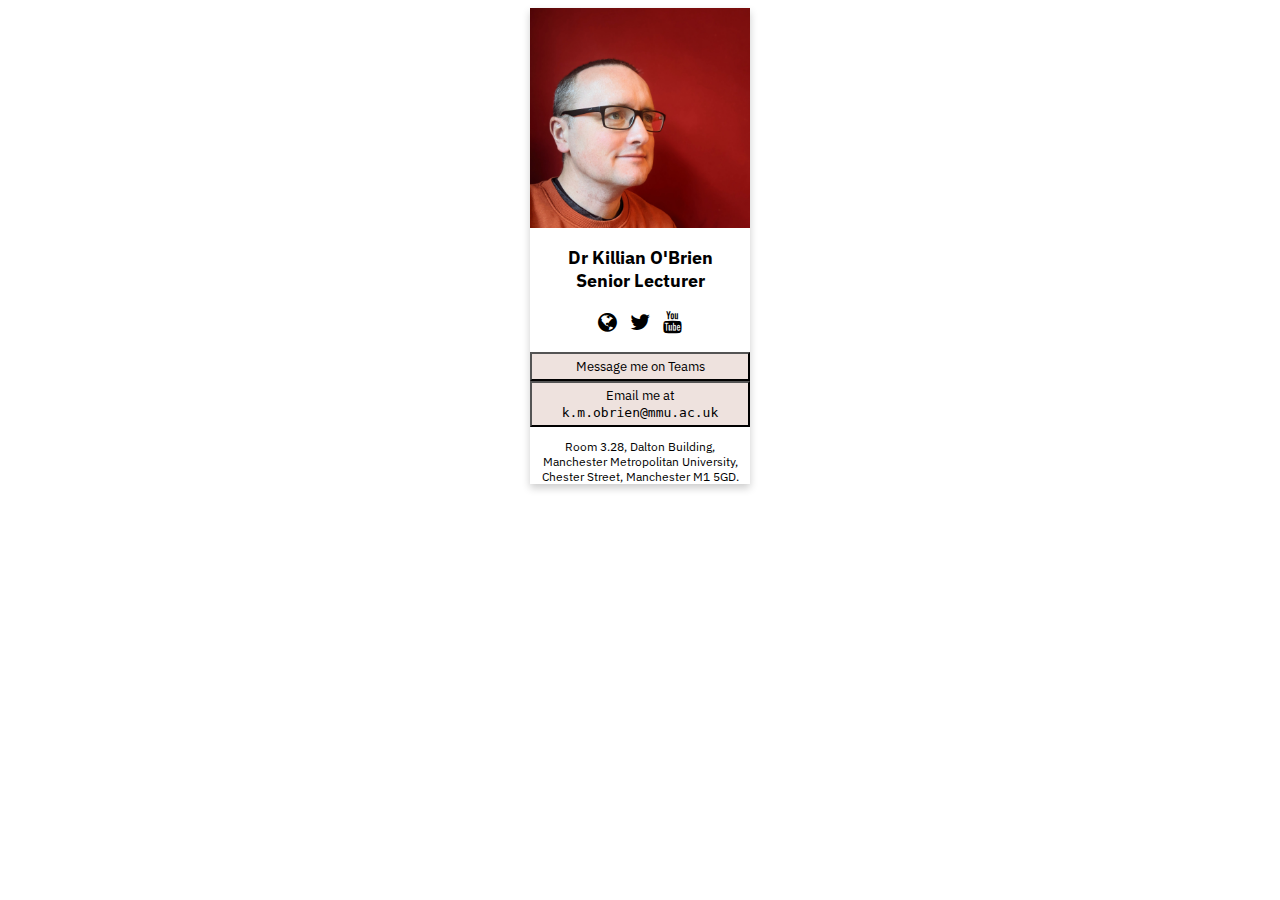
<file: card.html>
<!DOCTYPE html>
<html>

<head>
<!-- Font -->
<link rel="preconnect" href="https://fonts.googleapis.com">
<link rel="preconnect" href="https://fonts.gstatic.com" crossorigin>
<link href="https://fonts.googleapis.com/css2?family=IBM+Plex+Sans&display=swap" rel="stylesheet">
<!-- Add icon library -->
<link rel="stylesheet" href="https://cdnjs.cloudflare.com/ajax/libs/font-awesome/4.7.0/css/font-awesome.min.css">
<!-- Card css -->
<link rel="stylesheet" href="card.css">

</head>

<body>
<div class="card">
  <img src="me-red.jpg" alt="Killian" style="width:220px">
  <h2>Dr Killian O'Brien<br>Senior Lecturer</h2>
  <!-- <a href="#"><i class="fa fa-dribbble"></i></a> -->
  <div>
  <a style="margin:0px 5px;" href="https://www.mmu.ac.uk/computing-and-maths/staff/profile/dr-killian-obrien" target="_blank"><i class="fa fa-globe"></i></a>
  <a style="margin:0px 5px;" href="https://twitter.com/killianobrien" target="_blank"><i class="fa fa-twitter"></i></a>
  <a style="margin:0px 5px;" href="https://www.youtube.com/@KillianOBrien" target="_blank"><i class="fa fa-youtube"></i></a>
  <!-- <a href="#"><i class="fa fa-linkedin"></i></a> -->
  <!-- <a href="#"><i class="fa fa-facebook"></i></a> -->
  </div>
  <p><a href="https://teams.microsoft.com/l/chat/0/0?users=k.m.obrien@mmu.ac.uk" target="_blank"><button>Message me on Teams</button></a>
  <a href="mailto:k.m.obrien@mmu.ac.uk"><button>Email me at <code>k.m.obrien@mmu.ac.uk</code></button></a></p>
  <p>Room 3.28, Dalton Building,<br>
    Manchester Metropolitan University,<br>
  Chester Street, Manchester M1 5GD.</p>
</div>
</body>



</html>
</file>
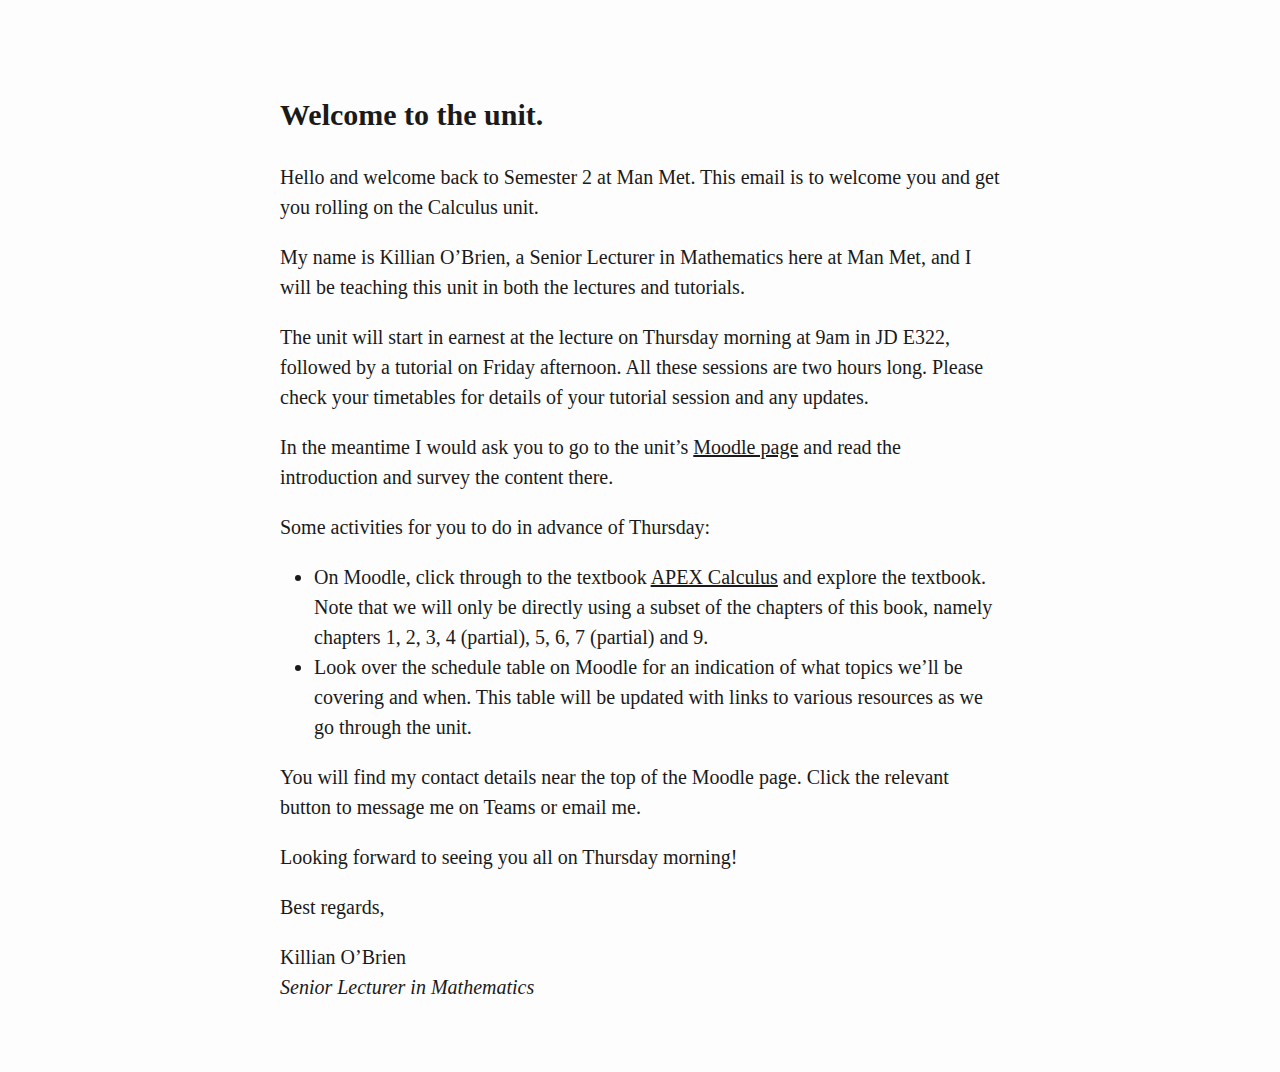
<file: welcome.html>
<!DOCTYPE html>
<html xmlns="http://www.w3.org/1999/xhtml" lang="" xml:lang="">
<head>
  <meta charset="utf-8" />
  <meta name="generator" content="pandoc" />
  <meta name="viewport" content="width=device-width, initial-scale=1.0, user-scalable=yes" />
  <title>welcome</title>
  <style>
    html {
      line-height: 1.5;
      font-family: Georgia, serif;
      font-size: 20px;
      color: #1a1a1a;
      background-color: #fdfdfd;
    }
    body {
      margin: 0 auto;
      max-width: 36em;
      padding-left: 50px;
      padding-right: 50px;
      padding-top: 50px;
      padding-bottom: 50px;
      hyphens: auto;
      word-wrap: break-word;
      text-rendering: optimizeLegibility;
      font-kerning: normal;
    }
    @media (max-width: 600px) {
      body {
        font-size: 0.9em;
        padding: 1em;
      }
    }
    @media print {
      body {
        background-color: transparent;
        color: black;
        font-size: 12pt;
      }
      p, h2, h3 {
        orphans: 3;
        widows: 3;
      }
      h2, h3, h4 {
        page-break-after: avoid;
      }
    }
    p {
      margin: 1em 0;
    }
    a {
      color: #1a1a1a;
    }
    a:visited {
      color: #1a1a1a;
    }
    img {
      max-width: 100%;
    }
    h1, h2, h3, h4, h5, h6 {
      margin-top: 1.4em;
    }
    h5, h6 {
      font-size: 1em;
      font-style: italic;
    }
    h6 {
      font-weight: normal;
    }
    ol, ul {
      padding-left: 1.7em;
      margin-top: 1em;
    }
    li > ol, li > ul {
      margin-top: 0;
    }
    blockquote {
      margin: 1em 0 1em 1.7em;
      padding-left: 1em;
      border-left: 2px solid #e6e6e6;
      color: #606060;
    }
    code {
      font-family: Menlo, Monaco, 'Lucida Console', Consolas, monospace;
      font-size: 85%;
      margin: 0;
    }
    pre {
      margin: 1em 0;
      overflow: auto;
    }
    pre code {
      padding: 0;
      overflow: visible;
    }
    .sourceCode {
     background-color: transparent;
     overflow: visible;
    }
    hr {
      background-color: #1a1a1a;
      border: none;
      height: 1px;
      margin: 1em 0;
    }
    table {
      margin: 1em 0;
      border-collapse: collapse;
      width: 100%;
      overflow-x: auto;
      display: block;
      font-variant-numeric: lining-nums tabular-nums;
    }
    table caption {
      margin-bottom: 0.75em;
    }
    tbody {
      margin-top: 0.5em;
      border-top: 1px solid #1a1a1a;
      border-bottom: 1px solid #1a1a1a;
    }
    th {
      border-top: 1px solid #1a1a1a;
      padding: 0.25em 0.5em 0.25em 0.5em;
    }
    td {
      padding: 0.125em 0.5em 0.25em 0.5em;
    }
    header {
      margin-bottom: 4em;
      text-align: center;
    }
    #TOC li {
      list-style: none;
    }
    #TOC a:not(:hover) {
      text-decoration: none;
    }
    code{white-space: pre-wrap;}
    span.smallcaps{font-variant: small-caps;}
    span.underline{text-decoration: underline;}
    div.column{display: inline-block; vertical-align: top; width: 50%;}
    div.hanging-indent{margin-left: 1.5em; text-indent: -1.5em;}
    ul.task-list{list-style: none;}
    .display.math{display: block; text-align: center; margin: 0.5rem auto;}
  </style>
  <!--[if lt IE 9]>
    <script src="//cdnjs.cloudflare.com/ajax/libs/html5shiv/3.7.3/html5shiv-printshiv.min.js"></script>
  <![endif]-->
</head>
<body>
<h2 id="welcome-to-the-unit.">Welcome to the unit.</h2>
<p>Hello and welcome back to Semester 2 at Man Met. This email is to welcome you and get you rolling on the Calculus unit.</p>
<p>My name is Killian O’Brien, a Senior Lecturer in Mathematics here at Man Met, and I will be teaching this unit in both the lectures and tutorials.</p>
<p>The unit will start in earnest at the lecture on Thursday morning at 9am in JD E322, followed by a tutorial on Friday afternoon. All these sessions are two hours long. Please check your timetables for details of your tutorial session and any updates.</p>
<p>In the meantime I would ask you to go to the unit’s <a href="https://moodle.mmu.ac.uk/course/view.php?id=172028" target="_blank">Moodle page</a> and read the introduction and survey the content there.</p>
<p>Some activities for you to do in advance of Thursday:</p>
<ul>
<li>On Moodle, click through to the textbook <a href="https://killianobrien.github.io/apex/output/html/apex-calculus.html" target="_blank">APEX Calculus</a> and explore the textbook. Note that we will only be directly using a subset of the chapters of this book, namely chapters 1, 2, 3, 4 (partial), 5, 6, 7 (partial) and 9.</li>
<li>Look over the schedule table on Moodle for an indication of what topics we’ll be covering and when. This table will be updated with links to various resources as we go through the unit.</li>
</ul>
<p>You will find my contact details near the top of the Moodle page. Click the relevant button to message me on Teams or email me.</p>
<p>Looking forward to seeing you all on Thursday morning!</p>
<p>Best regards,</p>
<p>Killian O’Brien<br> <em>Senior Lecturer in Mathematics</em></p>
</body>
</html>
</file>
<file: card.css>
.card {
    box-shadow: 0 4px 8px 0 rgba(0, 0, 0, 0.2);
    max-width: 220px;
    margin: auto;
    text-align: center;
    font-family: 'IBM Plex Sans', sans-serif;
    font-size: 12px;
    /* float:right; */
  }
  
  .title {
    color: grey;
    font-size: 12px;
  }
  
  button {
    font-family: 'IBM Plex Sans', sans-serif;
    border: 1;
    /* outline: 2; */
    display: inline-block;
    padding: 4px;
    color: black;
    background-color:#EEE2DE;
    text-align: center;
    cursor: pointer;
    width: 100%;
    font-size: 13px;
  }
  
  a {
    text-decoration: none;
    font-size: 22px;
    color: black;
  }
  
  button:hover, a:hover {
    opacity: 0.7;
  }
</file>
